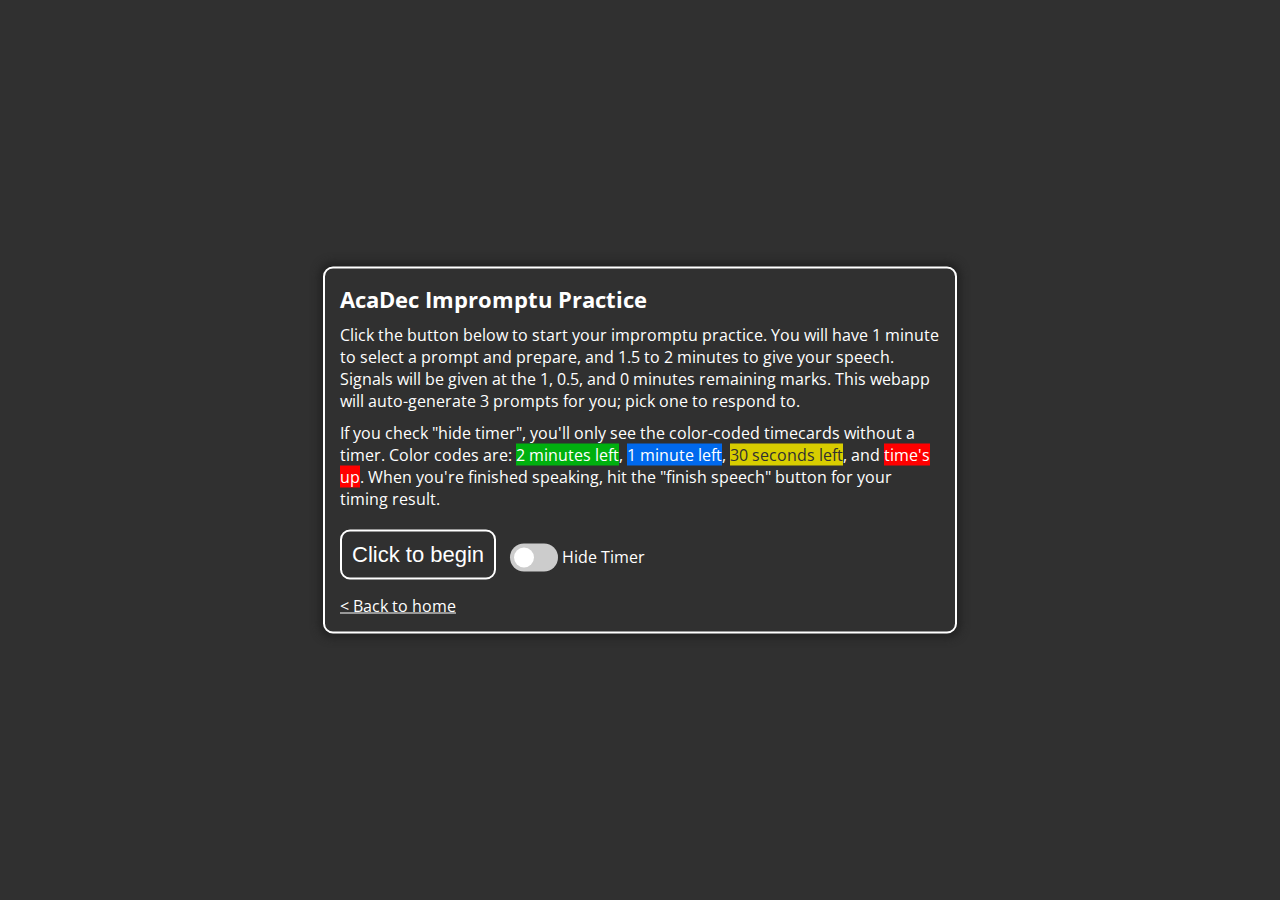
<file: impromptu.html>
<!DOCTYPE html>
<HTML LANG="en">
    <HEAD>
        <meta name="viewport" content="width=device-width, initial-scale=1.0, maximum-scale=1.0">
        <link rel="stylesheet" href="https://cdnjs.cloudflare.com/ajax/libs/font-awesome/4.7.0/css/font-awesome.min.css">
        <LINK REL="stylesheet" HREF="style.css">

        <link rel="icon" href="icon.png">

        <SCRIPT TYPE="text/javascript" SRC="impromptu.js"></SCRIPT>
        <SCRIPT TYPE="text/javascript" SRC="impromptu_topics.js"></SCRIPT>

        <TITLE>AcaDec Impromptu Practice</TITLE>
    </HEAD>
    <BODY>
        <DIV CLASS="main" ID="main">
            <DIV CLASS="main-header">AcaDec Impromptu Practice</DIV>
            <DIV CLASS="main-text">Click the button below to start your impromptu practice. You will have 1 minute to select a prompt and prepare, and 1.5 to 2 minutes to give your speech. Signals will be given at the 1, 0.5, and 0 minutes remaining marks. This webapp will auto-generate 3 prompts for you; pick one to respond to. <DIV STYLE="height: 10px;"></DIV>If you check "hide timer", you'll only see the color-coded timecards without a timer. Color codes are:
            <SPAN STYLE="background-color: var(--green); color: var(--light)">2 minutes left</SPAN>, <SPAN STYLE="background-color: var(--light-blue); color: var(--light)">1 minute left</SPAN>, <SPAN STYLE="background-color: #d8cd00; color: var(--dark)">30 seconds left</SPAN>, and <SPAN STYLE="background-color: red; color: var(--light)">time's up</SPAN>. When you're finished speaking, hit the "finish speech" button for your timing result.</DIV>
            <BUTTON CLASS="main-button" STYLE="margin-top: 20px;" ONCLICK="startImpromptuPrep()">Click to begin</BUTTON>
            <LABEL CLASS="timertoggle">
                <input type="checkbox" id="hidetimer" name="hidetimer" ONCLICK="setTimerEnabled()">
                <span class="slider"></span>
            </LABEL>
            <SPAN STYLE="font-size: 16px; vertical-align: middle;">Hide Timer</SPAN>
            <A STYLE="display: block; margin-top: 15px;" HREF="index.html">< Back to home</A>
        </DIV>
    </BODY>
</HTML>
</file>
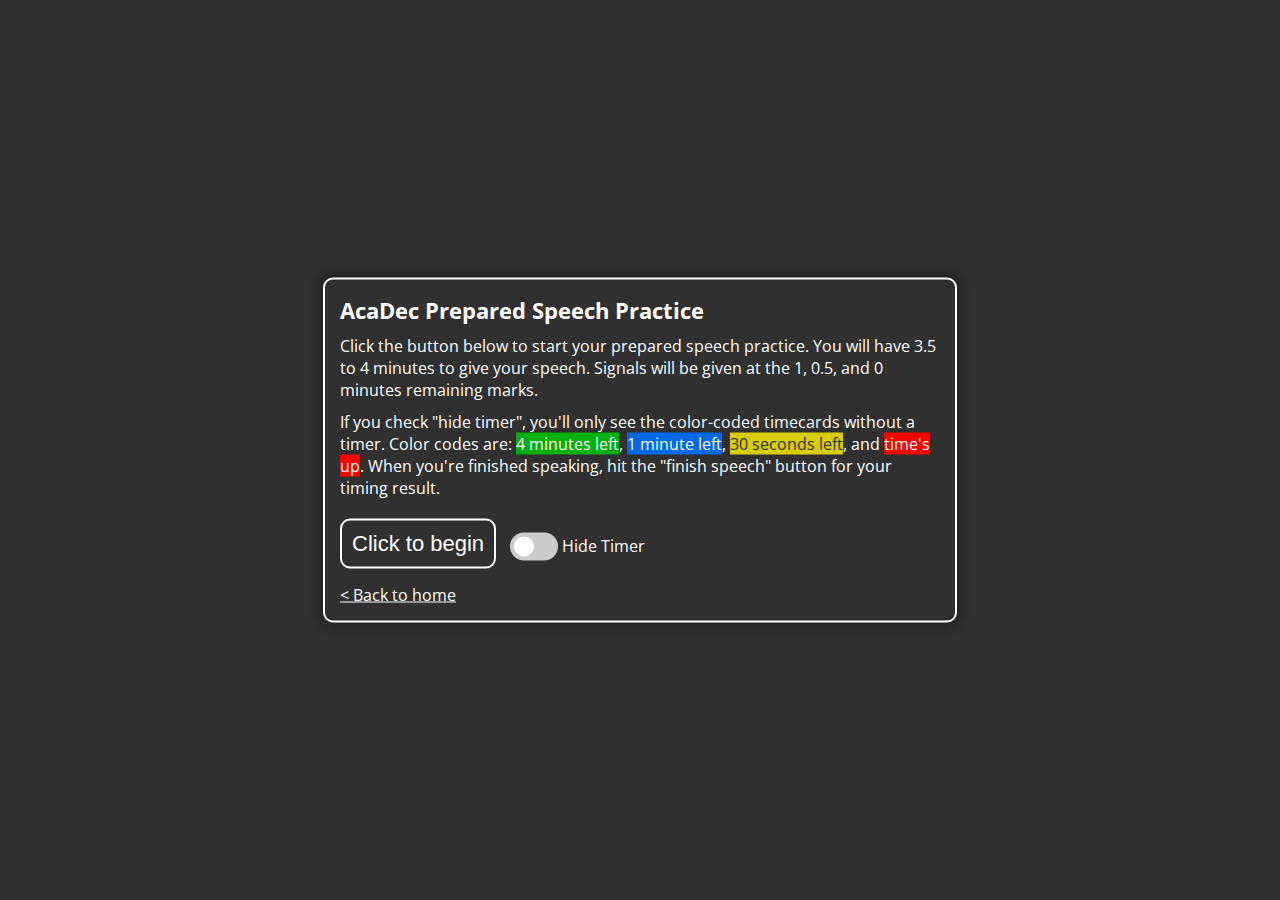
<file: speech.html>
<!DOCTYPE html>
<HTML LANG="en">
    <HEAD>
        <meta name="viewport" content="width=device-width, initial-scale=1.0, maximum-scale=1.0">
        <link rel="stylesheet" href="https://cdnjs.cloudflare.com/ajax/libs/font-awesome/4.7.0/css/font-awesome.min.css">
        <LINK REL="stylesheet" HREF="style.css">

        <link rel="icon" href="icon.png">

        <SCRIPT TYPE="text/javascript" SRC="speech.js"></SCRIPT>

        <TITLE>AcaDec Prepared Speech Practice</TITLE>
    </HEAD>
    <BODY>
        <DIV CLASS="main" ID="main">
            <DIV CLASS="main-header">AcaDec Prepared Speech Practice</DIV>
            <DIV CLASS="main-text">Click the button below to start your prepared speech practice. You will have 3.5 to 4 minutes to give your speech. Signals will be given at the 1, 0.5, and 0 minutes remaining marks. <DIV STYLE="height: 10px;"></DIV>If you check "hide timer", you'll only see the color-coded timecards without a timer. Color codes are:
            <SPAN STYLE="background-color: var(--green); color: var(--light)">4 minutes left</SPAN>, <SPAN STYLE="background-color: var(--light-blue); color: var(--light)">1 minute left</SPAN>, <SPAN STYLE="background-color: #d8cd00; color: var(--dark)">30 seconds left</SPAN>, and <SPAN STYLE="background-color: red; color: var(--light)">time's up</SPAN>. When you're finished speaking, hit the "finish speech" button for your timing result.</DIV>
            <BUTTON CLASS="main-button" STYLE="margin-top: 20px;" ONCLICK="initPreparedSpeech()">Click to begin</BUTTON>
            <LABEL CLASS="timertoggle">
                <input type="checkbox" id="hidetimer" name="hidetimer" ONCLICK="setTimerEnabled()">
                <span class="slider"></span>
            </LABEL>
            <SPAN STYLE="font-size: 16px; vertical-align: middle;">Hide Timer</SPAN>
            <A STYLE="display: block; margin-top: 15px;" HREF="index.html">< Back to home</A>
        </DIV>
    </BODY>
</HTML>
</file>
<file: style.css>
@import url('https://fonts.googleapis.com/css2?family=Open+Sans');

:root {
    --light: #ffffff;
    --light-darker: #e4e4e4;
    --medium: #b8b8b8;
    --dark: #303030;
    --night: #121212;

    --green: #00b00f;
    --green-darker: #00790a;

    --blue: #3e72ed;
    --light-blue: #0069ed;
    --dark-blue: #004396;
}

body {
    font-family: 'Open Sans', sans-serif;
    margin: 0;
    overflow-x: hidden;
    touch-action: pan-y;
    overflow-y: auto;
    min-height: 100%;
    background: var(--dark);
    transition: background-color 0.3s;
}

html {
    overflow-x: hidden;
    height: 100%;
}

button {
    /*override default styles*/
    -webkit-appearance: none;
    -moz-appearance: none;
    appearance: none;
}

.main {
    position: absolute;
    left: 50%;
    top: 50%;
    -webkit-transform: translate(-50%, -50%);
    transform: translate(-50%, -50%);
    color: var(--light);
    border: 2px solid var(--light);
    padding: 15px;
    border-radius: 10px;
    transition: 0.3s;
    max-width: 600px;
    min-width: 350px;
    -webkit-box-shadow: 0px 0px 10px 3px #1f1f1f;
    box-shadow: 0px 0px 10px 3px #1f1f1f;
}

.main-header {
    font-size: 22px;
    font-weight: bold;
    margin-bottom: 10px;
}

.main-text {
    font-size: 16px;
}

.main-button {
    background: none;
    border: 2px solid var(--light);
    font-size: 22px;
    border-radius: 10px;
    padding: 10px;
    color: var(--light);
    cursor: pointer;
    transition: 0.3s;
}

.main-button:hover {
    border: 2px solid var(--light-blue);
    color: var(--light);
    background: var(--light-blue);
}

.timertoggle {
    margin-left: 10px;
    font-size: 16px;
    position: relative;
    display: inline-block;
    width: 48px;
    height: 28px;
    vertical-align: middle;
}

.timertoggle input {
    opacity: 0;
    width: 0;
    height: 0;
}

.slider {
    position: absolute;
    cursor: pointer;
    top: 0;
    left: 0;
    right: 0;
    bottom: 0;
    background-color: #ccc;
    -webkit-transition: .4s;
    transition: .4s;
    border-radius: 34px;
}

.slider:before {
    position: absolute;
    content: "";
    height: 20px;
    width: 20px;
    left: 4px;
    bottom: 4px;
    background-color: white;
    -webkit-transition: .4s;
    transition: .4s;
    border-radius: 50%;
}

.timertoggle input:checked+.slider {
    background-color: var(--light-blue);
}

.timertoggle input:focus+.slider {
    box-shadow: 0 0 1px var(--light-blue);
}

.timertoggle input:checked+.slider:before {
    -webkit-transform: translateX(20px);
    -ms-transform: translateX(20px);
    transform: translateX(20px);
}

ol li:not(:last-child) {
    margin-bottom: 10px;
}

ol {
    background: var(--night);
    padding-top: 20px;
    padding-bottom: 20px;
    padding-right: 10px;
}

.timer-small {
    font-weight: bold;
    font-size: 25px;
    margin-bottom: 5px;
}

.timer-large {
    font-weight: bold;
    font-size: 65px;
    margin-bottom: 5px;
}

#timeleft {
    font-weight: bold;
    font-size: 55px;
    margin-bottom: 5px;
}

.timer-alt {
    display: none;
}

a, a:visited {
    transition: 0.2s;
    color: var(--light);
}

a:hover, a:visited:hover {
    color: var(--medium);
}
</file>
